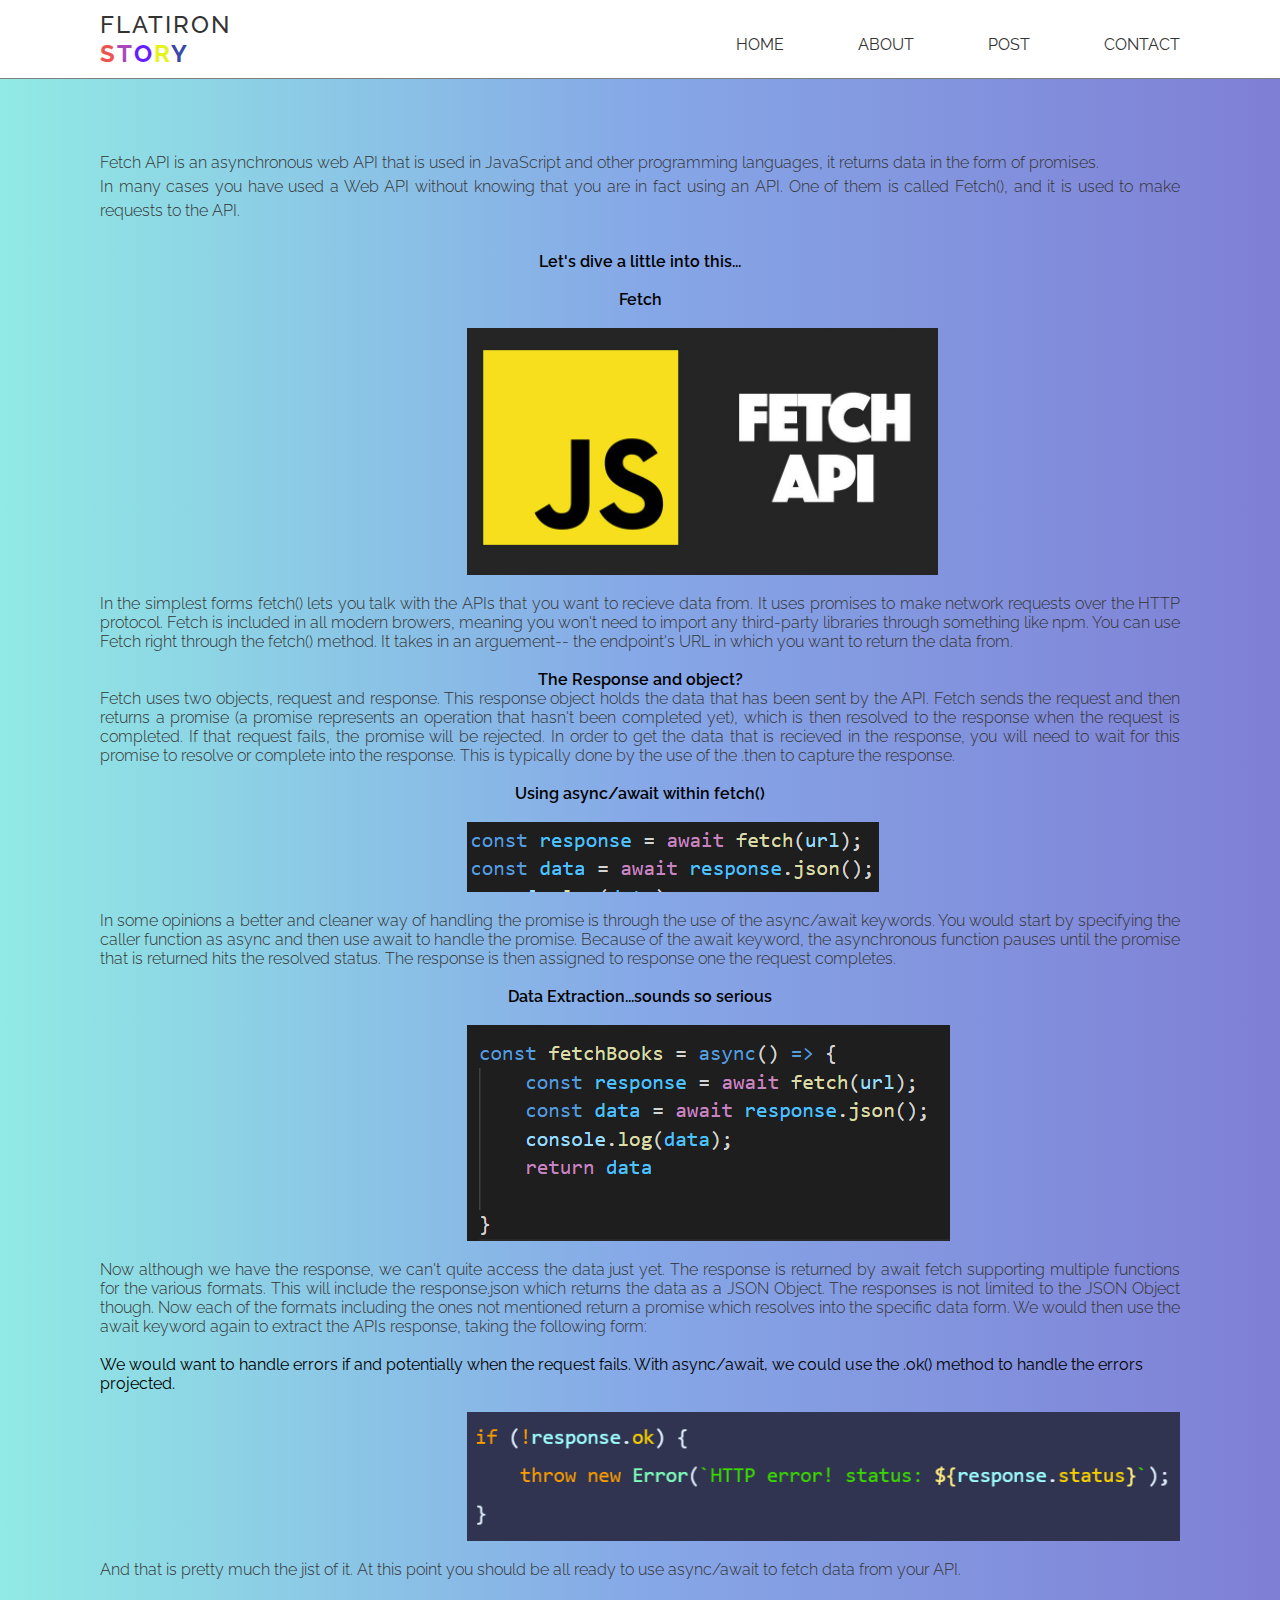
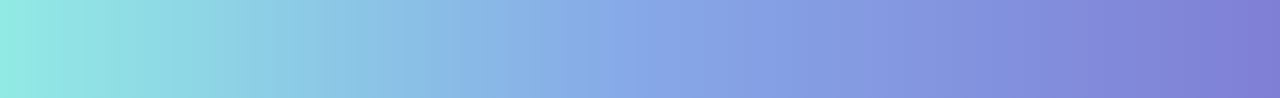
<file: async.html>
<!DOCTYPE html>
<html>
    <head>
        <meta charset="UTF-8">
        <meta http-equiv="X-UA-Compatible" content="IE=edge">
        <meta name="viewport" content="width=device-width, initial-scale=1.0">
        <title></title>
        <!--Link for stylesheet/CSS-->
        <link rel="stylesheet" type="text/css" href="styles.css">
        <link href='https://unpkg.com/boxicons@2.1.2/css/boxicons.min.css' rel='stylesheet'>

    </head>
    <body>
    <header>
        <a href="index.html" class="logo">Flatiron<h4 class="rainbow-letters"><span>s</span><span>t</span><span>o</span><span>r</span><span>y</span></h4></a>
        <div  class="menu"></div>
        <nav class="navigation" id="myTopnav">
            <ul>
            <li><a href="index.html" class="active">Home</a></li>
            <li><a href="#about">About</a></li>
            <li><a href="#post">Post</a></li>
            <li><a href="#contact">Contact</a></li>
            </ul>
        </nav>
    </header>
    <!--Post-->
    <div class="post-box title">
        <a href="async.html" class="post-title">How to use async/await to fetch() data</a>
        
    </div>
    <section>
    <p class="post-description">Fetch API is an asynchronous web  API that is used in JavaScript and other programming languages, it returns data in the form of promises.<br>
        In many cases you have used a Web API without knowing that you are in fact using an API. One of them is called Fetch(), and it is used to make requests to the API. <br>
        <br><h4 class="post-title">Let's dive a little into this...</h4><br>
        <h1 class="post-title">Fetch</h1><br>
        <img class="fetch-img"src="./images/api.png" alt="fetch">
        <br>
        <p>In the simplest forms fetch() lets you talk with the APIs that you want to recieve data from. It uses promises to make network requests over the HTTP protocol. Fetch is included in all modern browers, meaning you won't need to import any third-party libraries through something like npm.
            You can use Fetch right through the fetch() method. It takes in an arguement-- the endpoint's URL in which you want to return the data from. </p>
            <br>
            <h4 class="post-title">The Response and object?</h4>
            <p>Fetch uses two objects, request and response. This response object holds the data that has been sent by the API. Fetch sends the request and then returns a promise (a promise represents an operation that hasn't been completed yet), which is then resolved to the response when the request is completed. If that request fails, the promise will be rejected.
                In order to get the data that is recieved in the response, you will need to wait for this promise to resolve or complete into the response. This is typically done by the use of the .then to capture the response.</p>
                <br><h4 class="post-title">Using async/await within fetch()</h4>
                <br>
               <img class="fetch-img"src="./images/await url.png" alt="await">
                <br><p>In some opinions a better and cleaner way of handling the promise is through the use of the async/await keywords. You would start by specifying the caller function as async and then use await to handle the promise. Because of the await keyword, the asynchronous function pauses until the promise that is returned hits the resolved status. The response is then assigned to response one the request completes. </p>
                <br>
                <h4 class="post-title">Data Extraction...sounds so serious</h4>
            <br>
                <img class="fetch-img" src="./images/fetchbooks.png" alt="fetch">
            <br>
                <p>Now although we have the response, we can't quite access the data just yet. The response is returned by await fetch supporting multiple functions for the various formats. This will include the response.json which returns the data as a JSON Object. The responses is not limited to the JSON Object though. Now each of the formats including the ones not mentioned return a promise which resolves into the specific data form. We would then use the await keyword again to extract the APIs response, taking the following form:</p>
            <br>  We would want to handle errors if and potentially when the request fails. With async/await, we could use the .ok() method to handle the errors projected. </p><br>
            <img class="fetch-img" src="./images/ok.png" alt="ok response">
            <br>
            <p>And that is pretty much the jist of it. At this point you should be all ready to use async/await to fetch data from your API.</p>  
    </p>
    <br>
    
    
   <!--JQuery CDN-->
<script
  src="https://code.jquery.com/jquery-3.6.0.js"
  integrity="sha256-H+K7U5CnXl1h5ywQfKtSj8PCmoN9aaq30gDh27Xc0jk="
  crossorigin="anonymous">
</script>
    </body>
</html>
</file>
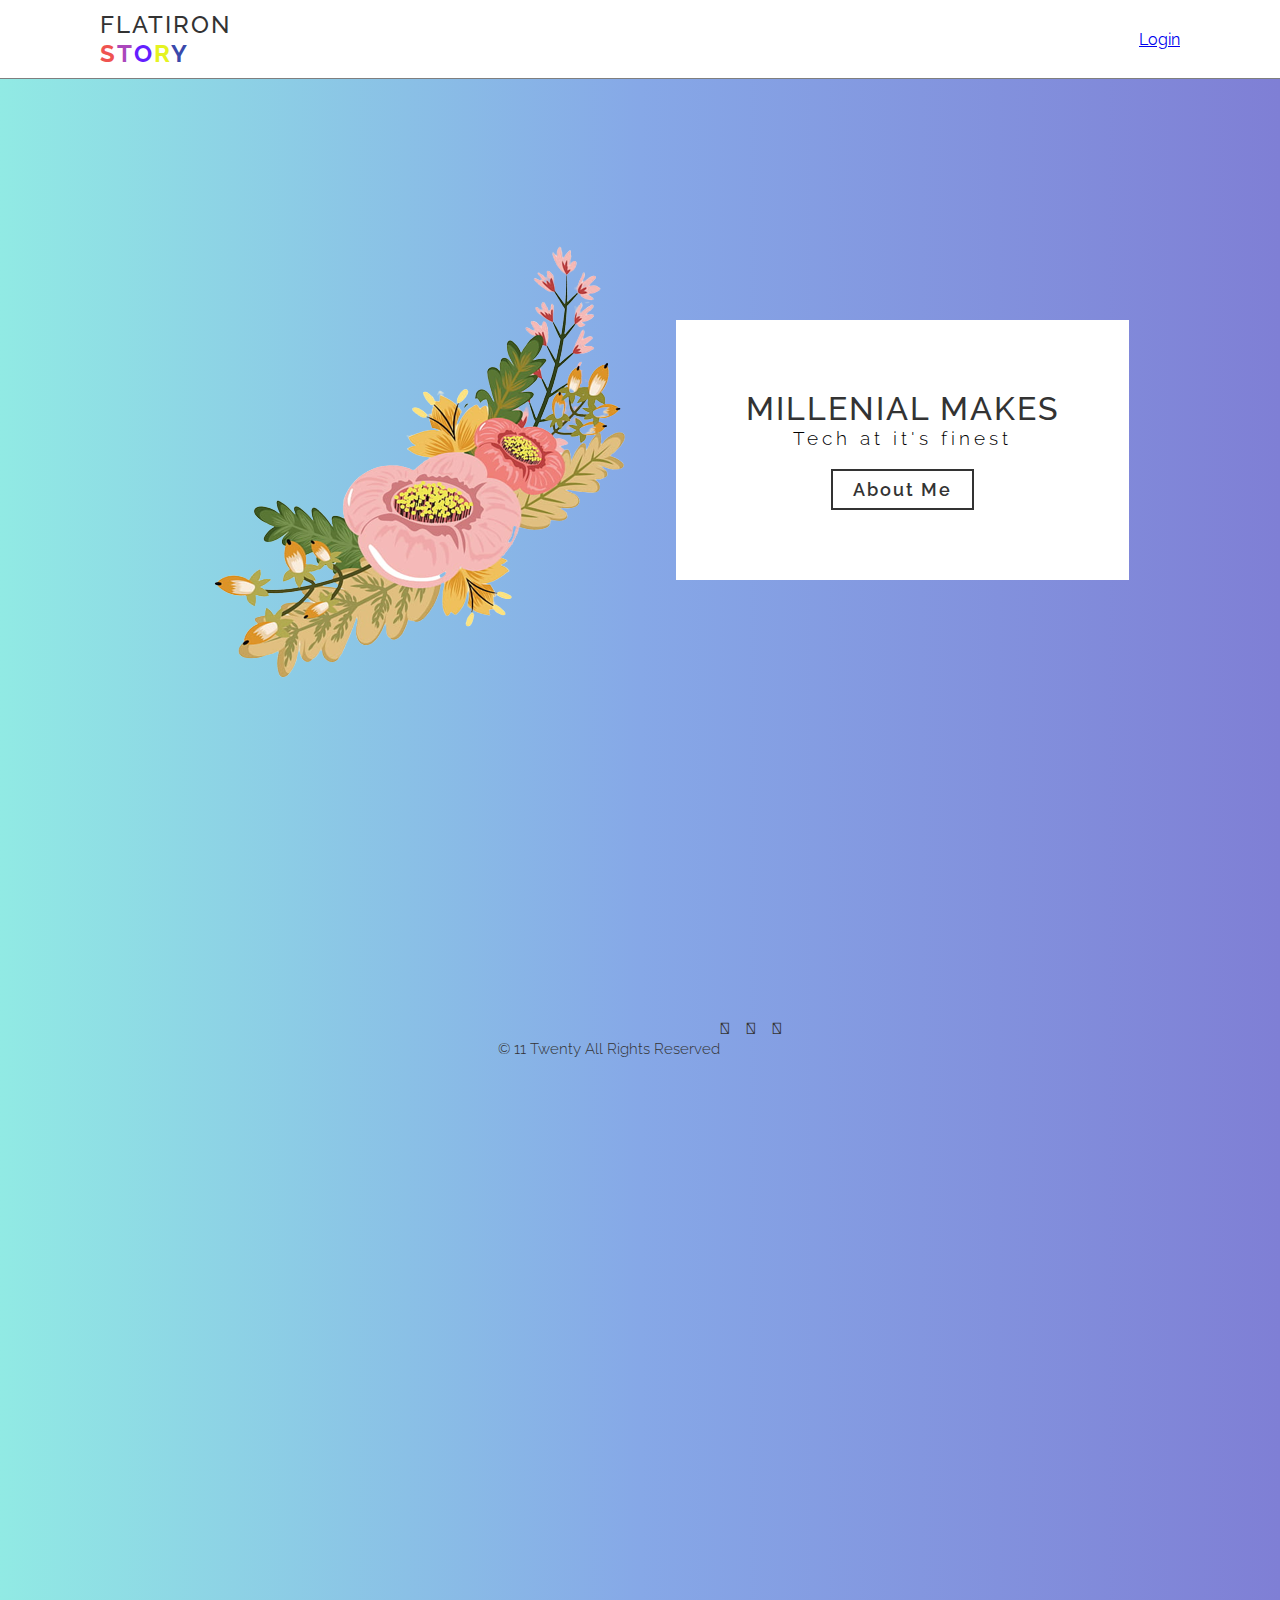
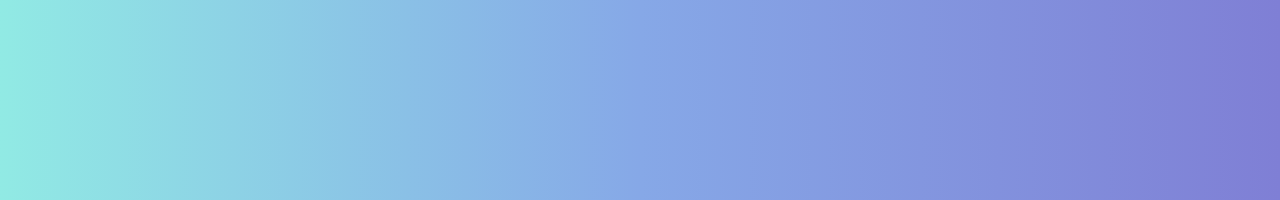
<file: post-page.html>
<!DOCTYPE html>
<html>
    <head>
        <meta charset="UTF-8">
        <meta http-equiv="X-UA-Compatible" content="IE=edge">
        <meta name="viewport" content="width=device-width, initial-scale=1.0">
        <title>Post Page</title>
        <!--Link for stylesheet/CSS-->
        <link rel="stylesheet" type="text/css" href="styles.css">
        <link href='https://unpkg.com/boxicons@2.1.2/css/boxicons.min.css' rel='stylesheet'>

    </head>
    <body>
    <header>
        <a href="index.html" class="logo">Flatiron<h4 class="rainbow-letters"><span>s</span><span>t</span><span>o</span><span>r</span><span>y</span></h4></a>
        <div  class="menu"></div>
    
   
    <!--Login-->
    <a href="#" class="login">Login</a>
    </header>
        <!--Banner-->
    <section class="banner" id="home">
        <img class="flower" src="./images/banner2.png" class="cover">
        <div class="contentBx">
            <h2>Millenial Makes</h2>
            <h4>Tech at it's finest</h4>
            <a href="#about" class="btn">About Me</a>
        </div>
    </section>
        <!--about-->
    <section class="about" id="about">
        <div class="title">
        
  
    <footer>
    <div class="footer">
        <p>&#169; 11 Twenty All Rights Reserved</p>
        <div class="social">
            <a href="#"><i class='bx bxl-facebook'></i></a>
            <a href="#"><i class='bx bxl-twitter'></i></a>
            <a href="#"><i class='bx bxl-linkedin'></i></a>
           
        </div>
    </div>
    </footer>
   <!--JQuery CDN-->
   <script
  src="https://code.jquery.com/jquery-3.6.0.js"
  integrity="sha256-H+K7U5CnXl1h5ywQfKtSj8PCmoN9aaq30gDh27Xc0jk="
  crossorigin="anonymous"></script>
    </body>
</html>
</file>
<file: styles.css>
@import url('https://fonts.googleapis.com/css2?family=Abril+Fatface&family=Merriweather:ital@0;1&family=Noto+Serif+Display:wght@100;400&family=Raleway:ital,wght@0,100;0,200;1,100&family=Saira+Condensed:wght@200&family=Source+Sans+Pro:wght@200&family=Space+Mono&family=Work+Sans:wght@400;500;800&display=swap');

*,
*::before,
*::after {
    margin: 0;
    padding: 0;
    box-sizing: border-box;
    font-family: 'Raleway', sans-serif;
    scroll-behavior: smooth;
    scroll-padding-top: 2rem;

}
:root{
   --black:#333;
   --white:#fff;
   
}
body{
    min-height: 150vh;
    display: grid;
    place-items: center;
    background: #7f7fd5;
    background: linear-gradient(to right, #91eae4, #86a8e7, #7f7fd5);

}

header{
    position: fixed;
    top:0;
    left: 0;
    width:100%;
    padding: 10px 100px;
    display: flex;
    justify-content: space-between;
    align-items: center;
    background: var(--white);
    z-index: 1000;
    border-bottom: 1px solid rgba(0,0,0,0.5);
    transition: 0.5s;
}

header.sticky{
    padding: 10px 100px;
}
.logo{
    position: relative;
    display: inline-block;
    color: var(--black);
    text-decoration: none;
    font-size: 1.5em; 
    font-weight: 500;
    text-transform: uppercase;
    letter-spacing: 2px;


}
.rainbow-letters span:nth-child(10n+1) {
    color: #ef5350;
}
.rainbow-letters span:nth-child(10n + 2) {
    color: #ab47bc;
  }
  
  .rainbow-letters span:nth-child(10n + 3){
    color: #651fff;
  }
  
  .rainbow-letters span:nth-child(10n + 5){
    color: #3949ab;
  }
  
  .rainbow-letters span:nth-child(10n + 4) {
    color: #e5f321;
  }
  

.navigation{
  
  float: right;
}
.navigation ul{
    margin: 0;
    padding: 0;
    list-style: none;
    
}
.navigation li{
    display: inline-block;
    margin-left: 70px;
    padding-top: 10px;

}
.navigation a{
    color: var(--black);
    text-decoration: none;
    text-transform: uppercase;
    font-weight: 400;
    font-size: 1em;
    height: 100vh;
}
.navigation a:hover{
    color: blue;
}

section{
    position: relative;
    padding: 100px;
    width: 100%;
    min-height: 100vh;
    
}
.cover{
    position: absolute;
    top: 0;
    left: 0;
    width: 100%;
    height: 100%;
    object-fit: cover;
}
.banner{
    display: flex;
    justify-content: center;
    align-items: center;
    

}
.flower{
    max-width: 75%;
    max-height: 50%;
}
.banner .contentBx{
    position: relative;
    z-index: 1;
    background: var(--white);
    padding: 70px;
    display: flex;
    justify-content: center;
    align-items: center;
    flex-direction: column;
}
.banner .contentBx h2{
    font-size: 2em;
    font-weight: 500;
    color:var(--black);
    letter-spacing: 2px;
    text-align: center;
    text-transform: uppercase;
}
.banner .contentBx h4{
    font-size: 1.2em;
    font-weight: 300;
    letter-spacing: 4px;
    text-align: center;
    color: black;
}
.btn{
    position: relative;
    display: inline-block;
    padding: 8px 20px;
    margin-top: 20px;
    border: 2px solid var(--black);
    color: var(--black);
    text-decoration: none;
    font-size: 18px;
    font-weight: 600;
    letter-spacing: 2px;
    transition: 0.25s;

}
.btn:hover{
    color: var(--white);
    background: var(--black);
}
.title{
    width: 100%;
    display: flex;
    justify-content: column;
    align-items: center;
    flex-direction: column;

}

.title h2{
    position: relative;
    font-weight: 500;
    letter-spacing: 2px;
    font-size: 1.4em;
    text-transform: uppercase;
    color: var(--black);
    
}
.title p{
    margin-top: 40px;
    max-width:700px;
    text-align: center;
}
.title h2:before{
    content: '';
    position: absolute;
    bottom: -10px;
    left: 50%;
    transform: translateX(-50%);
    width: 40px;
    height: 6px;
    background: var(--black);
}

p{
    color: var(--black);
    font-weight: 300;
    text-align: justify;
}
.about .contentBx{
    position: relative;
    margin-top: 40px;
    display: grid;
    grid-template-columns: 1fr 1fr;
    grid-gap: 40px;
    height: 400px;
    
    
    
    
}
.about .contentBx .content{
    position: relative;
    

}
.about .contentBx .content .imgBx{
    min-height: 400px;
    
    
}
.post-filter{
    display: flex;
    justify-content: center;
    align-items: center;
    column-gap: 1.5rem;
    margin-top: 2rem;
}
.filter-item{
    font-size: 0.9rem;
    font-weight: 500;
    cursor: pointer;
}
.active-filter{
    background: #7f32a8;
    color: red;
    padding: 4px 10px;
    border-radius: 4px;
}
.post{
    display: inline-block;
    grid-template-columns: repeat(auto-fit, minmax(280px, auto));
    justify-content: center;
    
}
.post-img{
    width: 100%;
    height: 200px;
    object-fit: cover;
    object-position: center;
    border-radius: 0.5rem;
}
.post-box{
    background: var(--white);
    box-shadow: 0 4px 14px hsl(355deg 25% 15% / 10%);
    padding: 15px;
    border-radius: 0.5rem;
}
.category{
    font-weight: 500;
    text-transform: uppercase;
    font-size: .9rem;
    color: #7f32a8;
}
.post-title{
    font-size: 1rem;
    font-weight: 600;
    text-align: center;


}
.post-date{
    display: flex;
    font-size: 0.875rem;
    text-transform: uppercase;
    font-weight: 400;
    margin-top: 5px 0 10px;
    font-weight: 400;
    margin-top: 4px;
}
.post-description{
    
    font-size: 0.rem;
    line-height: 1.5rem;
    margin: 2px 0 5px;
    overflow: hidden;
    -webkit-line-clamp: 3;
    -webkit-box-orient: vertical;
}
.contact{
    display: flex;
    justify-content: center;
    align-items: center;
    flex-direction: column;

}
.contact.contactForm{
    width: 100%;
    max-width: 700px;
    margin-top: 20px;
    

}
.contact .contactForm .row{
    width: 100%;
    display: grid;
    grid-template-columns: repeat(2, 1fr);
    grid-gap: 20px;
    margin-top: 30px;
}
.contact .contactForm .row2{
    width: 100%;
    display: flex;
    justify-content: center;
    align-items: center;
    margin-top: 20px;
}
.contact .contactForm .row input,
.contact .contactForm .row2 textarea{
    width: 100%;
    padding: 10px;
    border: 1px solid var(--black);
    outline: none;
    background: var(--white);
    font-size: 16px;
    font-weight: 400;
    text-transform: uppercase;
    letter-spacing: 2px;

}
.contact .contactForm .row2 textarea{
    resize: none;
    height: 200px;
}

}
.contact .contactForm .row input[type="submit"]{
    background: var(--white);
    color: var(--black);
    border: 2px solid var(--black);
    cursor: pointer
}
.contact .contactForm .row input[type="submit"]:hover{
    background: var(--black);
    color: var(--white);
} 
.footer{
    display: flex;
    justify-content: space-between;
    align-items: center;
}
.footer p{
    font-size: 0.93rem;
    justify-content: center;

}
.social{
    display: flex;
    align-items: center;
    column-gap: 1rem;
}
.social .bx{
    font-size: 1rem;
    color: var(--black);
}
.social .bx:hover{
    color: pink;
    transition: 0.3s all linear;
}



img {
  max-width: 100%;
  display: block;
  object-fit: cover;
}

.card {
  display: flex;
  flex-direction: column;
  width: clamp(20rem, calc(20rem + 2vw), 22rem);
  overflow: hidden;
  box-shadow: 0 .1rem 1rem rgba(0, 0, 0, 0.1);
  border-radius: 1em;
  background: #ECE9E6;
background: linear-gradient(to right, #FFFFFF, #ECE9E6);

}



.card__body {
  padding: 1rem;
  display: flex;
  flex-direction: column;
  gap: .5rem;
}


.tag {
  align-self: flex-start;
  padding: .25em .75em;
  border-radius: 1em;
  font-size: .75rem;
}

.tag + .tag {
  margin-left: .5em;
}

.tag-blue {
  background: #56CCF2;
background: linear-gradient(to bottom, #2F80ED, #56CCF2);
  color: #fafafa;
}

.tag-brown {
  background: #D1913C;
background: linear-gradient(to bottom, #FFD194, #D1913C);
  color: #fafafa;
}

.tag-red {
  background: #cb2d3e;
background: linear-gradient(to bottom, #ef473a, #cb2d3e);
  color: #fafafa;
}

.card__body h4 {
  font-size: 1.5rem;
  text-transform: capitalize;
}

.card__footer {
  display: flex;
  padding: 1rem;
  margin-top: auto;
}

.user {
  display: flex;
  gap: .5rem;
}

.user__image {
  border-radius: 45%;
  max-width: 50px;
}

.user__info > small {
  color: #666;
}
.container {
    display: flex;
    flex-wrap: wrap;
    justify-content: center;
    max-width: 1000px;
    gap: 2rem;
}
.fetch-img {
    padding-left: 34%;
}
</file>
